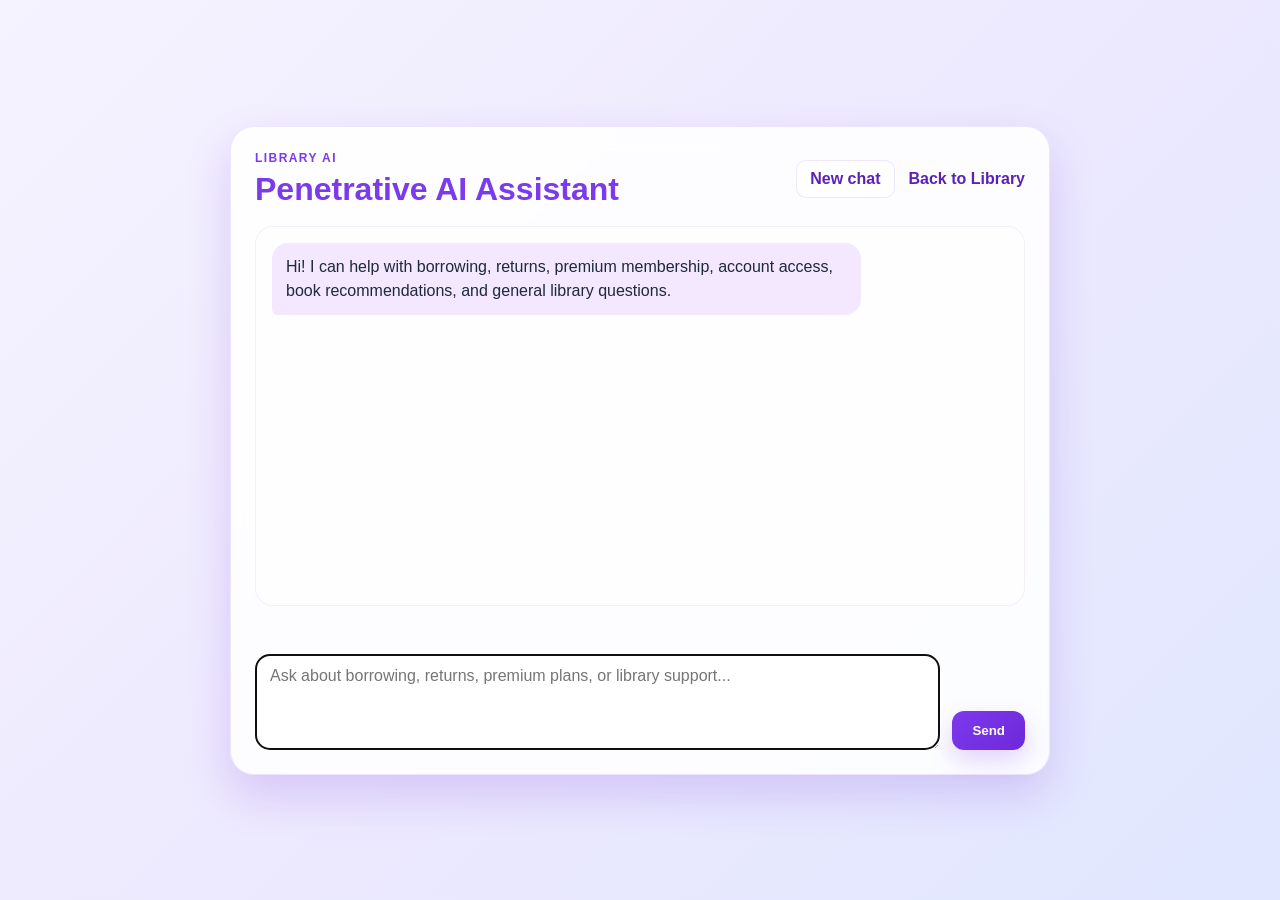
<file: assistant.html>
<!DOCTYPE html>
<html lang="en">
<head>
    <meta charset="UTF-8">
    <meta name="viewport" content="width=device-width, initial-scale=1.0">
    <title>Penetrative AI Assistant</title>
    <link rel="stylesheet" href="assistant.css">
</head>
<body>
    <main class="assistant-shell">
        <header class="assistant-header">
            <div>
                <p class="eyebrow">Library AI</p>
                <h1>Penetrative AI Assistant</h1>
            </div>
            <div class="assistant-header-actions">
                <button id="newChatButton" class="secondary-btn" type="button">New chat</button>
                <a href="/" class="back-link">Back to Library</a>
            </div>
        </header>

        <section id="assistantMessages" class="assistant-messages" aria-live="polite"></section>
        <p id="assistantStatus" class="assistant-status" role="status" aria-live="polite"></p>

        <form id="assistantForm" class="assistant-form">
            <label for="assistantInput" class="sr-only">Ask the AI assistant</label>
            <textarea id="assistantInput" rows="3" maxlength="2000" required placeholder="Ask about borrowing, returns, premium plans, or library support..."></textarea>
            <button id="assistantSendButton" type="submit" class="primary-btn">Send</button>
        </form>
    </main>

    <script src="assistant.js"></script>
</body>
</html>
</file>
<file: assistant.css>
:root {
    --bg: linear-gradient(135deg, #f5f3ff 0%, #ede9fe 50%, #e0e7ff 100%);
    --panel: rgba(255, 255, 255, 0.88);
    --panel-border: rgba(124, 58, 237, 0.12);
    --primary: #7c3aed;
    --primary-dark: #5b21b6;
    --text: #1f2937;
    --muted: #6b7280;
    --bubble-user: #7c3aed;
    --bubble-bot: #f3e8ff;
    --shadow: 0 20px 45px rgba(109, 40, 217, 0.18);
}

* {
    box-sizing: border-box;
}

body {
    margin: 0;
    font-family: Inter, Arial, sans-serif;
    background: var(--bg);
    color: var(--text);
    min-height: 100vh;
    display: grid;
    place-items: center;
    padding: 24px;
}

.assistant-shell {
    width: min(820px, 100%);
    background: var(--panel);
    backdrop-filter: blur(14px);
    border: 1px solid var(--panel-border);
    border-radius: 24px;
    box-shadow: var(--shadow);
    padding: 24px;
}

.assistant-header {
    display: flex;
    align-items: center;
    justify-content: space-between;
    gap: 16px;
    margin-bottom: 18px;
}

.assistant-header-actions {
    display: flex;
    align-items: center;
    gap: 14px;
}

.eyebrow {
    margin: 0 0 6px;
    font-size: 12px;
    font-weight: 700;
    letter-spacing: 0.12em;
    text-transform: uppercase;
    color: var(--primary);
}

.assistant-header h1 {
    margin: 0;
    font-size: clamp(1.8rem, 2.5vw, 2.8rem);
    color: var(--primary);
}

.back-link {
    color: var(--primary-dark);
    text-decoration: none;
    font-weight: 700;
}

.secondary-btn {
    border: 1px solid var(--panel-border);
    border-radius: 10px;
    padding: 9px 13px;
    background: rgba(255, 255, 255, 0.72);
    color: var(--primary-dark);
    font: inherit;
    font-weight: 600;
    cursor: pointer;
}

.secondary-btn:hover {
    background: var(--bubble-bot);
}

.assistant-messages {
    min-height: 380px;
    max-height: 560px;
    overflow-y: auto;
    display: flex;
    flex-direction: column;
    gap: 12px;
    padding: 16px;
    border: 1px solid rgba(124, 58, 237, 0.08);
    border-radius: 18px;
    background: rgba(255, 255, 255, 0.5);
}

.message {
    display: flex;
    max-width: 80%;
}

.message.user {
    margin-left: auto;
    justify-content: flex-end;
}

.message.bot {
    margin-right: auto;
    justify-content: flex-start;
}

.message-bubble {
    padding: 12px 14px;
    border-radius: 16px;
    line-height: 1.5;
    white-space: pre-wrap;
    overflow-wrap: anywhere;
}

.message.user .message-bubble {
    background: var(--bubble-user);
    color: white;
    border-bottom-right-radius: 6px;
}

.message.bot .message-bubble {
    background: var(--bubble-bot);
    color: var(--text);
    border-bottom-left-radius: 6px;
}

.assistant-status {
    min-height: 22px;
    margin: 8px 4px 0;
    color: var(--muted);
    font-size: 13px;
}

.assistant-form {
    display: flex;
    gap: 12px;
    margin-top: 18px;
}

.assistant-form textarea {
    flex: 1;
    width: 100%;
    min-height: 96px;
    resize: vertical;
    border-radius: 14px;
    border: 1px solid rgba(124, 58, 237, 0.18);
    padding: 12px 14px;
    font: inherit;
    color: var(--text);
    background: rgba(255, 255, 255, 0.8);
}

.primary-btn {
    align-self: flex-end;
    background: linear-gradient(135deg, #7c3aed, #6d28d9);
    color: white;
    border: none;
    border-radius: 12px;
    padding: 12px 20px;
    font-weight: 700;
    cursor: pointer;
    box-shadow: 0 10px 24px rgba(124, 58, 237, 0.22);
}

.primary-btn:hover {
    background: linear-gradient(135deg, #6d28d9, #5b21b6);
}

.primary-btn:disabled,
.secondary-btn:disabled {
    cursor: wait;
    opacity: 0.65;
}

.sr-only {
    position: absolute;
    width: 1px;
    height: 1px;
    padding: 0;
    margin: -1px;
    overflow: hidden;
    clip: rect(0, 0, 0, 0);
    white-space: nowrap;
    border: 0;
}

@media (max-width: 640px) {
    .assistant-shell {
        padding: 16px;
    }

    .assistant-header {
        flex-direction: column;
        align-items: flex-start;
    }

    .assistant-header-actions {
        width: 100%;
        justify-content: space-between;
    }

    .assistant-messages {
        min-height: 300px;
    }

    .message {
        max-width: 92%;
    }

    .assistant-form {
        flex-direction: column;
    }

    .primary-btn {
        width: 100%;
    }
}
</file>
